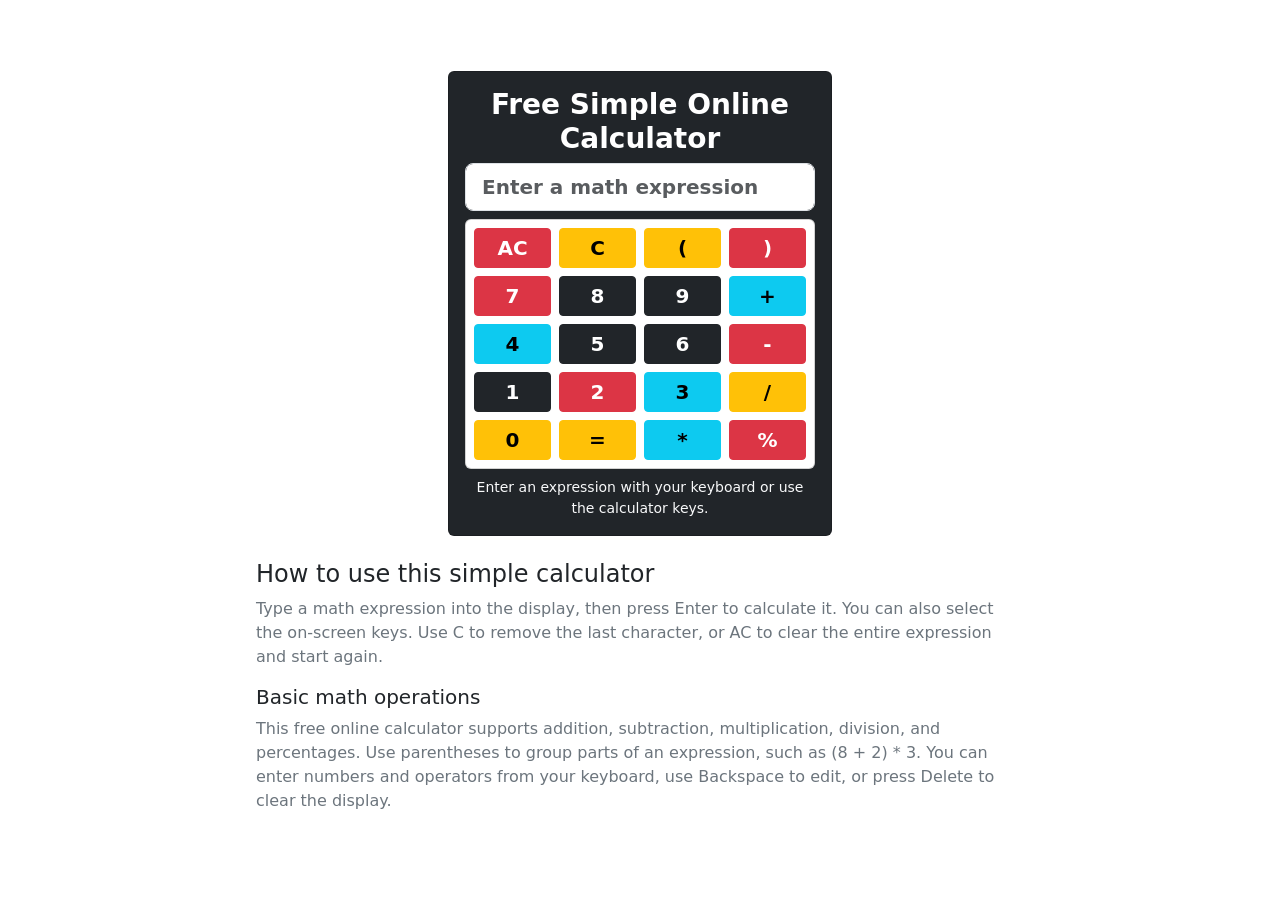
<file: SEO Simple Calculator/index.html>
<!DOCTYPE html>
<html lang="en">
<head>
    <meta charset="UTF-8">
    <meta name="viewport" content="width=device-width, initial-scale=1.0">
    <title>Free Simple Online Calculator for Basic Math</title>
    <meta
        name="description"
        content="Use this free simple online calculator to add, subtract, multiply, and divide. Enter expressions with your keyboard or use the calculator keys."
    >
    <meta name="robots" content="index, follow">
    <meta name="theme-color" content="#212529">
    <link href="https://cdn.jsdelivr.net/npm/bootstrap@5.3.8/dist/css/bootstrap.min.css" rel="stylesheet" integrity="sha384-sRIl4kxILFvY47J16cr9ZwB07vP4J8+LH7qKQnuqkuIAvNWLzeN8tE5YBujZqJLB" crossorigin="anonymous">
</head>
<body class="d-flex flex-column justify-content-center align-items-center min-vh-100 py-4">
    <main class="container d-flex flex-column align-items-center gap-4">
        <section class="card p-3 bg-dark" aria-labelledby="calculator-title" style="width: min(100%, 24rem);">
            <h1 id="calculator-title" class="fw-bold text-center fs-3 text-white">Free Simple Online Calculator</h1>
            <div class="d-flex flex-column">
                <label for="exp" class="visually-hidden">Enter a math expression</label>
                <input type="text" inputmode="decimal" autocomplete="off" spellcheck="false" placeholder="Enter a math expression" id="exp" class="form-control form-control-lg fw-bold" aria-describedby="calculator-help">
                <div id="buttons" class="card p-2 mt-2 gap-2" style="grid-template-columns: repeat(4,1fr);display: grid;" role="group" aria-label="Calculator keys"></div>
            </div>
            <p id="calculator-help" class="text-center text-light small mt-2 mb-0">Enter an expression with your keyboard or use the calculator keys.</p>
        </section>

        <article class="w-100" style="max-width: 48rem;">
            <header class="mb-3">
                <h2 class="h4">How to use this simple calculator</h2>
                <p class="text-secondary mb-0">Type a math expression into the display, then press Enter to calculate it. You can also select the on-screen keys. Use C to remove the last character, or AC to clear the entire expression and start again.</p>
            </header>

            <section aria-labelledby="supported-math">
                <h2 id="supported-math" class="h5">Basic math operations</h2>
                <p class="text-secondary">This free online calculator supports addition, subtraction, multiplication, division, and percentages. Use parentheses to group parts of an expression, such as (8 + 2) * 3. You can enter numbers and operators from your keyboard, use Backspace to edit, or press Delete to clear the display.</p>
            </section>
        </article>
    </main>
    <script src="script.js"></script>
    <script src="https://cdn.jsdelivr.net/npm/bootstrap@5.3.8/dist/js/bootstrap.bundle.min.js" integrity="sha384-FKyoEForCGlyvwx9Hj09JcYn3nv7wiPVlz7YYwJrWVcXK/BmnVDxM+D2scQbITxI" crossorigin="anonymous"></script>
</body>
</html>
</file>
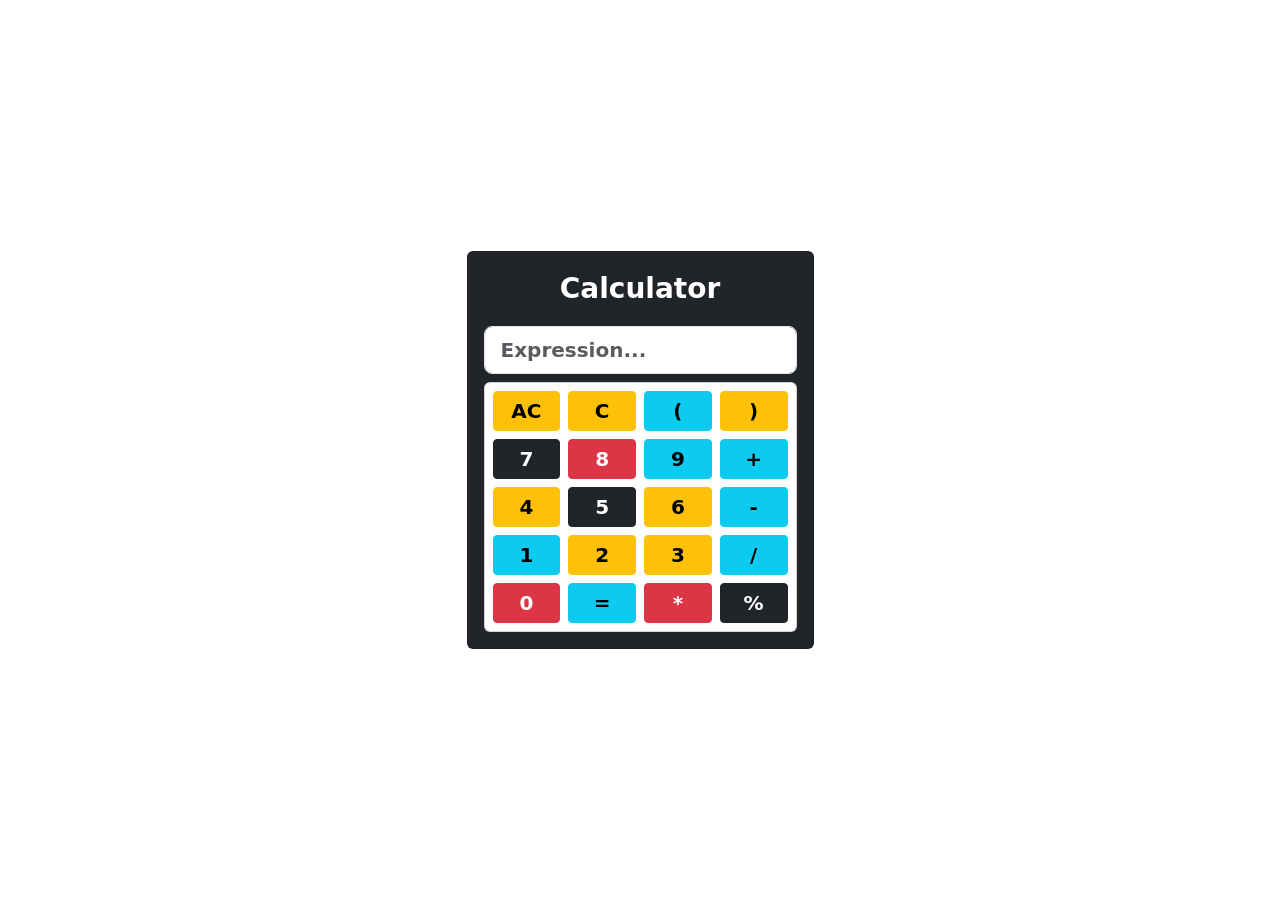
<file: Simple Calculator/index.html>
<!DOCTYPE html>
<html lang="en">
<head>
    <meta charset="UTF-8">
    <meta name="viewport" content="width=device-width, initial-scale=1.0">
    <title>Simple Calculator</title>
    <link href="https://cdn.jsdelivr.net/npm/bootstrap@5.3.8/dist/css/bootstrap.min.css" rel="stylesheet" integrity="sha384-sRIl4kxILFvY47J16cr9ZwB07vP4J8+LH7qKQnuqkuIAvNWLzeN8tE5YBujZqJLB" crossorigin="anonymous">
</head>
<body class="d-flex justify-content-center align-items-center vh-100">
    <div class="card p-3 bg-dark ">
        <p class="fw-bold text-center fs-3 text-white">Calculator</p>
        <div class="d-flex flex-column">
            <input title="text" placeholder="Expression..." id="exp" class="form-control form-control-lg fw-bold">
            <div id="buttons" class="card p-2 mt-2 gap-2" style="grid-template-columns: repeat(4,1fr);display: grid;"></div>
        </div>
    </div>
    <script src="script.js"></script>
    <script src="https://cdn.jsdelivr.net/npm/bootstrap@5.3.8/dist/js/bootstrap.bundle.min.js" integrity="sha384-FKyoEForCGlyvwx9Hj09JcYn3nv7wiPVlz7YYwJrWVcXK/BmnVDxM+D2scQbITxI" crossorigin="anonymous"></script>
</body>
</html>
</file>
